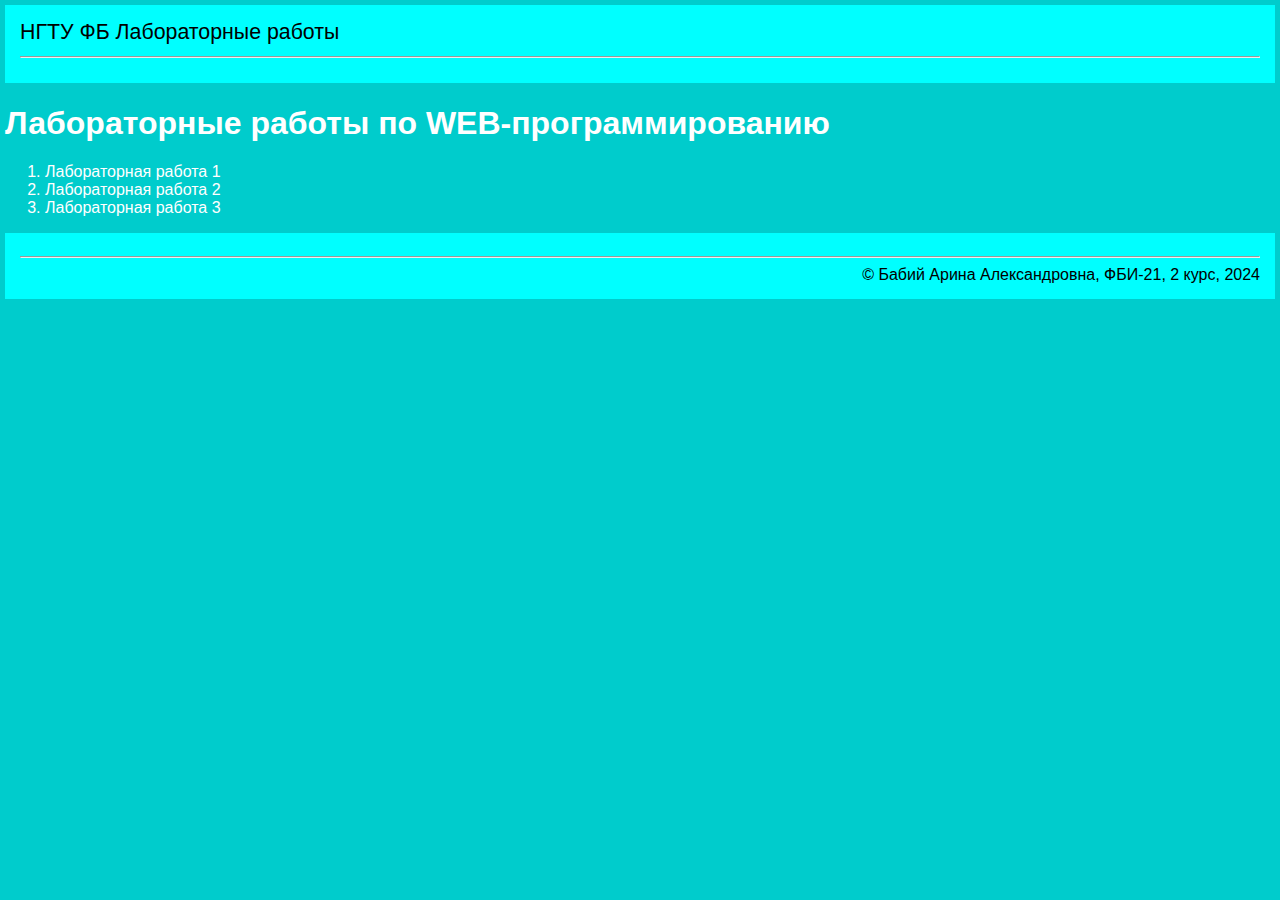
<file: index.html>
<!DOCTYPE html>
<html lang="ru">
<head>
    <meta charset="UTF-8">
    <meta name="viewport" content="width=device-width, initial-scale=1.0">
    <title> Бабий Арина Александровна. Лабораторные работы по WEB-программированию</title>
    <link rel="stylesheet" href="main.css">
</head>
<body>
    <header style="background-color: rgb(0, 255, 255); color: rgb(0, 0, 0); padding: 15px; font-size: 16pt;">
        НГТУ ФБ Лабораторные работы
        <hr>
    </header>

    <main>
        <h1>Лабораторные работы по WEB-программированию</h1>
        <ol type="1">
            <li>
                <a href="lab1/lab1.html" style="text-decoration: none; color: rgb(255, 255, 255);">Лабораторная работа 1</a>
            </li>
            <li>
                <a href="lab2/lab2.html" style="text-decoration: none; color: rgb(255, 255, 255);">Лабораторная работа 2</a>
            </li>
            <li>
                <a href="lab3/lab3.html" style="text-decoration: none; color: rgb(255, 255, 255);">Лабораторная работа 3</a>
            </li>
        </ol>
    </main>

    <footer style="background-color: rgb(0, 255, 255); color: rgb(0, 0, 0); padding: 15px; font-size: 12pt;text-align: right">
        <hr>
            &copy; Бабий Арина Александровна, ФБИ-21, 2 курс, 2024
    </footer>
</body>
</html>
</file>
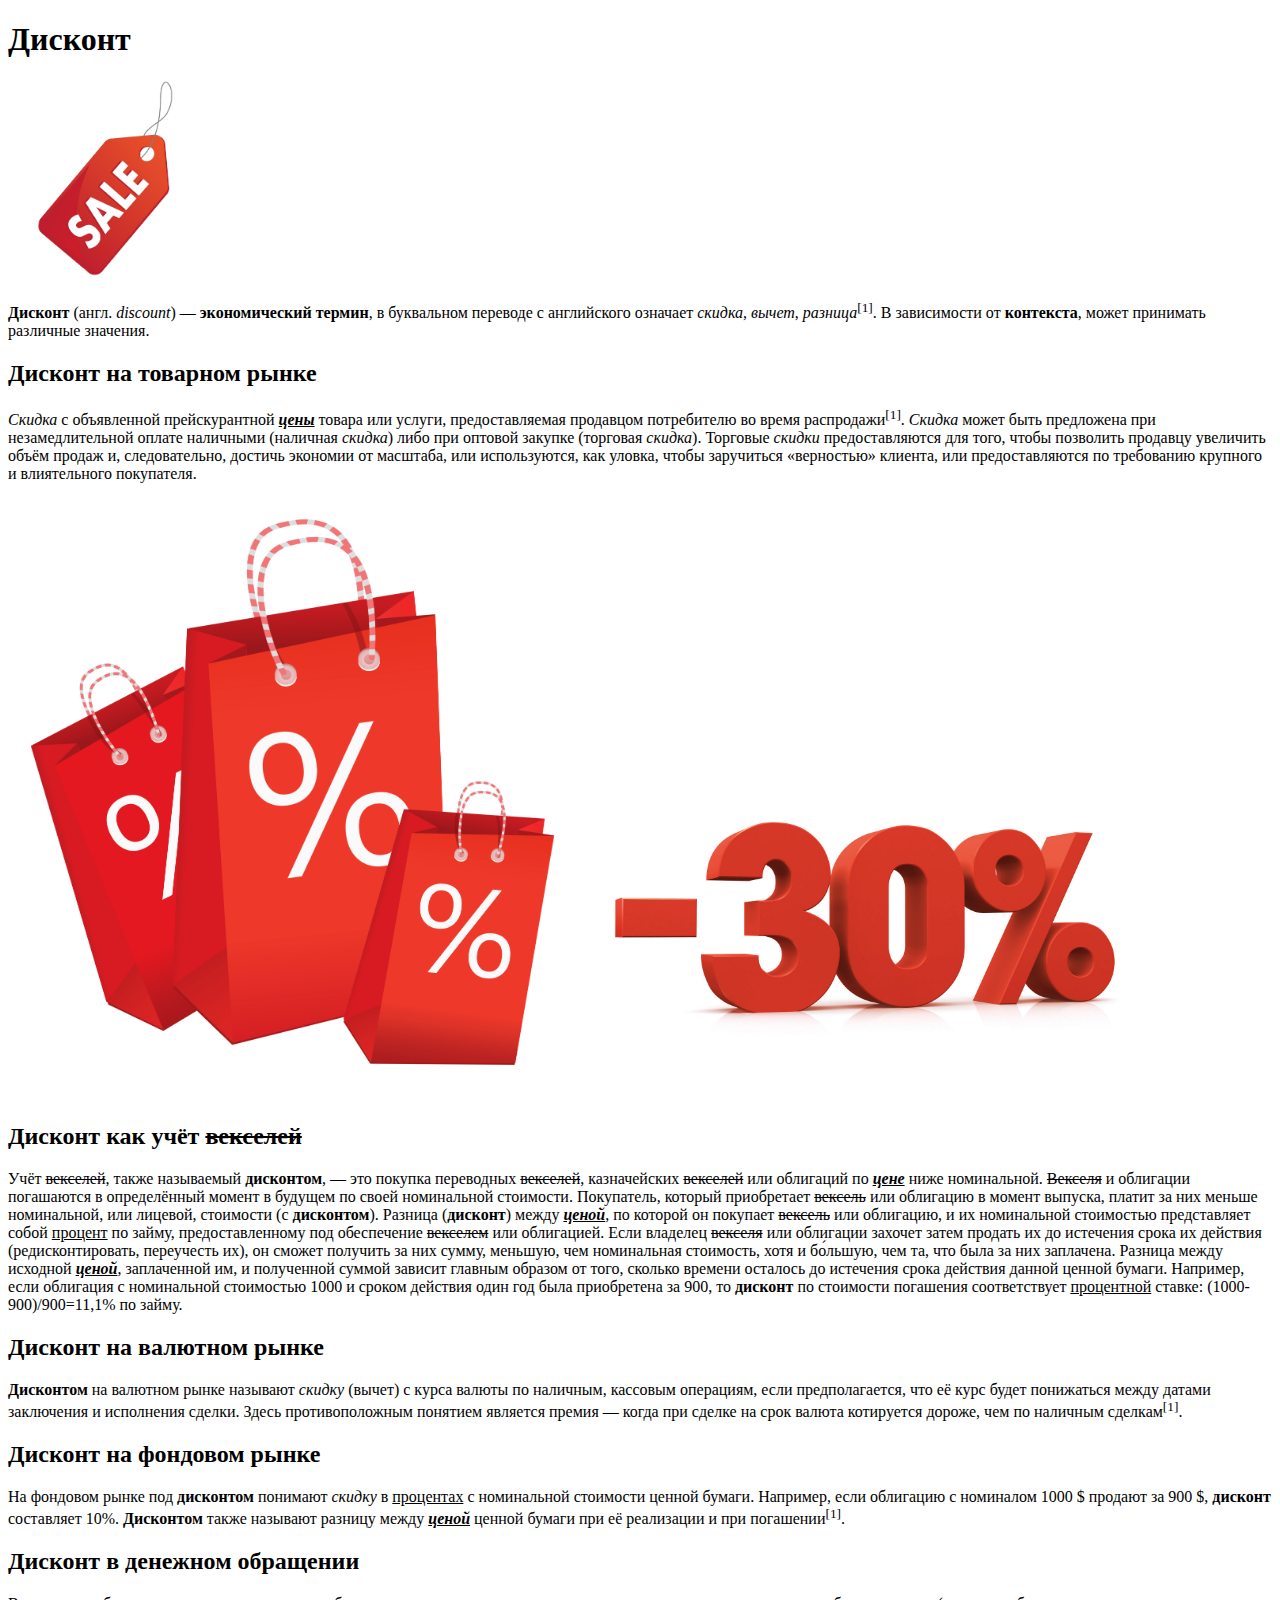
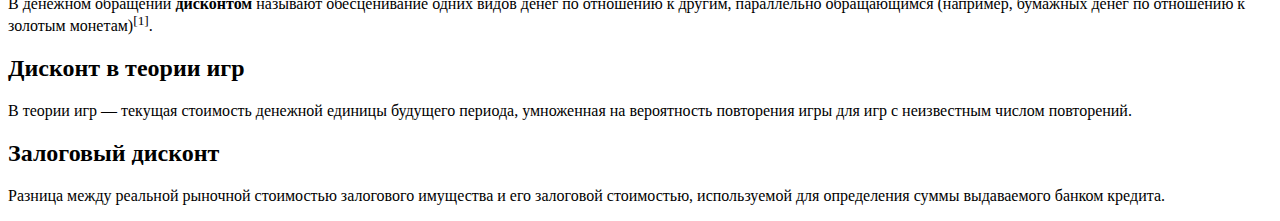
<file: discount.html>
<!DOCTYPE html>
<html>
    <head>
        <meta charset="UTF-8">
        <title>Бабий Арина Александровна. Дисконт</title>
    </head>
    <body>
        <h1>
            <b>Дисконт</b>
        </h1>
        <p>
            <img src="discount3.png" height="200">
        </p>
        <p>
            <b>Дисконт</b> (англ. <i>discount</i>) — <b>экономический термин</b>, в буквальном переводе
            с английского означает <i>скидка</i>,<i> вычет</i>, <i>разница</i><sup>[1]</sup>. В зависимости 
            от <b>контекста</b>, может принимать различные значения.
        </p>

        <h2>
            <b>Дисконт</b> на товарном рынке
        </h2>

        <p>
            <i>Скидка</i> с объявленной прейскурантной <i><b><u>цены</b></i></u> товара или услуги, предоставляемая 
            продавцом потребителю во время распродажи<sup>[1]</sup>. <i>Скидка</i> может быть предложена 
            при незамедлительной оплате наличными (наличная <i>скидка</i>) либо при оптовой 
            закупке (торговая <i>скидка</i>). Торговые <i>скидки</i> предоставляются для того, чтобы 
            позволить продавцу увеличить объём продаж и, следовательно, достичь экономии 
            от масштаба, или используются, как уловка, чтобы заручиться «верностью» клиента, 
            или предоставляются по требованию крупного и влиятельного покупателя.
        </p>
        <p>
            <img src="discount1.png"  height="600" width="45%">
            <img src="discount2.jpeg" width="45%">
        </p>

        <h2><b>Дисконт</b> как учёт <s>векселей</s></h2>

        <p>
            Учёт <s>векселей</s>, также называемый <b>дисконтом</b>, — это покупка переводных <s>векселей</s>,
            казначейских <s>векселей</s> или облигаций по <i><b><u>цене</b></i></u> ниже номинальной. <s>Векселя</s> и облигации
            погашаются в определённый момент в будущем по своей номинальной стоимости.
            Покупатель, который приобретает <s>вексель</s> или облигацию в момент выпуска, платит за 
            них меньше номинальной, или лицевой, стоимости (с <b>дисконтом</b>). Разница (<b>дисконт</b>) между 
            <i><b><u>ценой</b></i></u>, по которой он покупает <s>вексель</s> или облигацию, и их номинальной стоимостью 
            представляет собой <u>процент</u> по займу, предоставленному под обеспечение <s>векселем</s> 
            или облигацией. Если владелец <s>векселя</s> или облигации захочет затем продать их до 
            истечения срока их действия (редисконтировать, переучесть их), он сможет получить
            за них сумму, меньшую, чем номинальная стоимость, хотя и бо́льшую, чем та, что была 
            за них заплачена. Разница между исходной <i><b><u>ценой</b></i></u>, заплаченной им, и полученной 
            суммой зависит главным образом от того, сколько времени осталось до истечения срока
            действия данной ценной бумаги. Например, если облигация с номинальной стоимостью 1000
            и сроком действия один год была приобретена за 900, то <b>дисконт</b> по стоимости погашения 
            соответствует <u>процентной</u> ставке: (1000-900)/900=11,1% по займу.
        </p>

        <h2><b>Дисконт</b> на валютном рынке</h2>

        <p>
            <b>Дисконтом</b> на валютном рынке называют <i>скидку</i> (вычет) с курса валюты по наличным, 
            кассовым операциям, если предполагается, что её курс будет понижаться между датами 
            заключения и исполнения сделки. Здесь противоположным понятием является премия — когда 
            при сделке на срок валюта котируется дороже, чем по наличным сделкам<sup>[1]</sup>.
        </p>

        <h2><b>Дисконт</b> на фондовом рынке</h2>
        
        <p>
            На фондовом рынке под <b>дисконтом</b> понимают <i>скидку</i> в <u>процентах</u> с номинальной стоимости 
            ценной бумаги. Например, если облигацию с номиналом 1000 $ продают за 900 $, <b>дисконт</b> 
            составляет 10%. <b>Дисконтом</b> также называют разницу между <i><b><u>ценой</b></i></u> ценной бумаги при её реализации 
            и при погашении<sup>[1]</sup>.
        </p>

        <h2>
            <b>Дисконт</b> в денежном обращении
        </h2>

        <p>
            В денежном обращении <b>дисконтом</b> называют обесценивание одних видов денег по отношению к другим, 
            параллельно обращающимся (например, бумажных денег по отношению к золотым монетам)<sup>[1]</sup>.
        </p>
        
        <h2>
            <b>Дисконт</b> в теории игр
        </h2>

        <p>
            В теории игр — текущая стоимость денежной единицы будущего периода, умноженная на вероятность 
            повторения игры для игр с неизвестным числом повторений.
        </p>

        <h2>
            Залоговый <b>дисконт</b>
        </h2>

        <p>
            Разница между реальной рыночной стоимостью залогового имущества и его залоговой стоимостью, 
            используемой для определения суммы выдаваемого банком кредита.
        </p>
    </body>
</html>
</file>
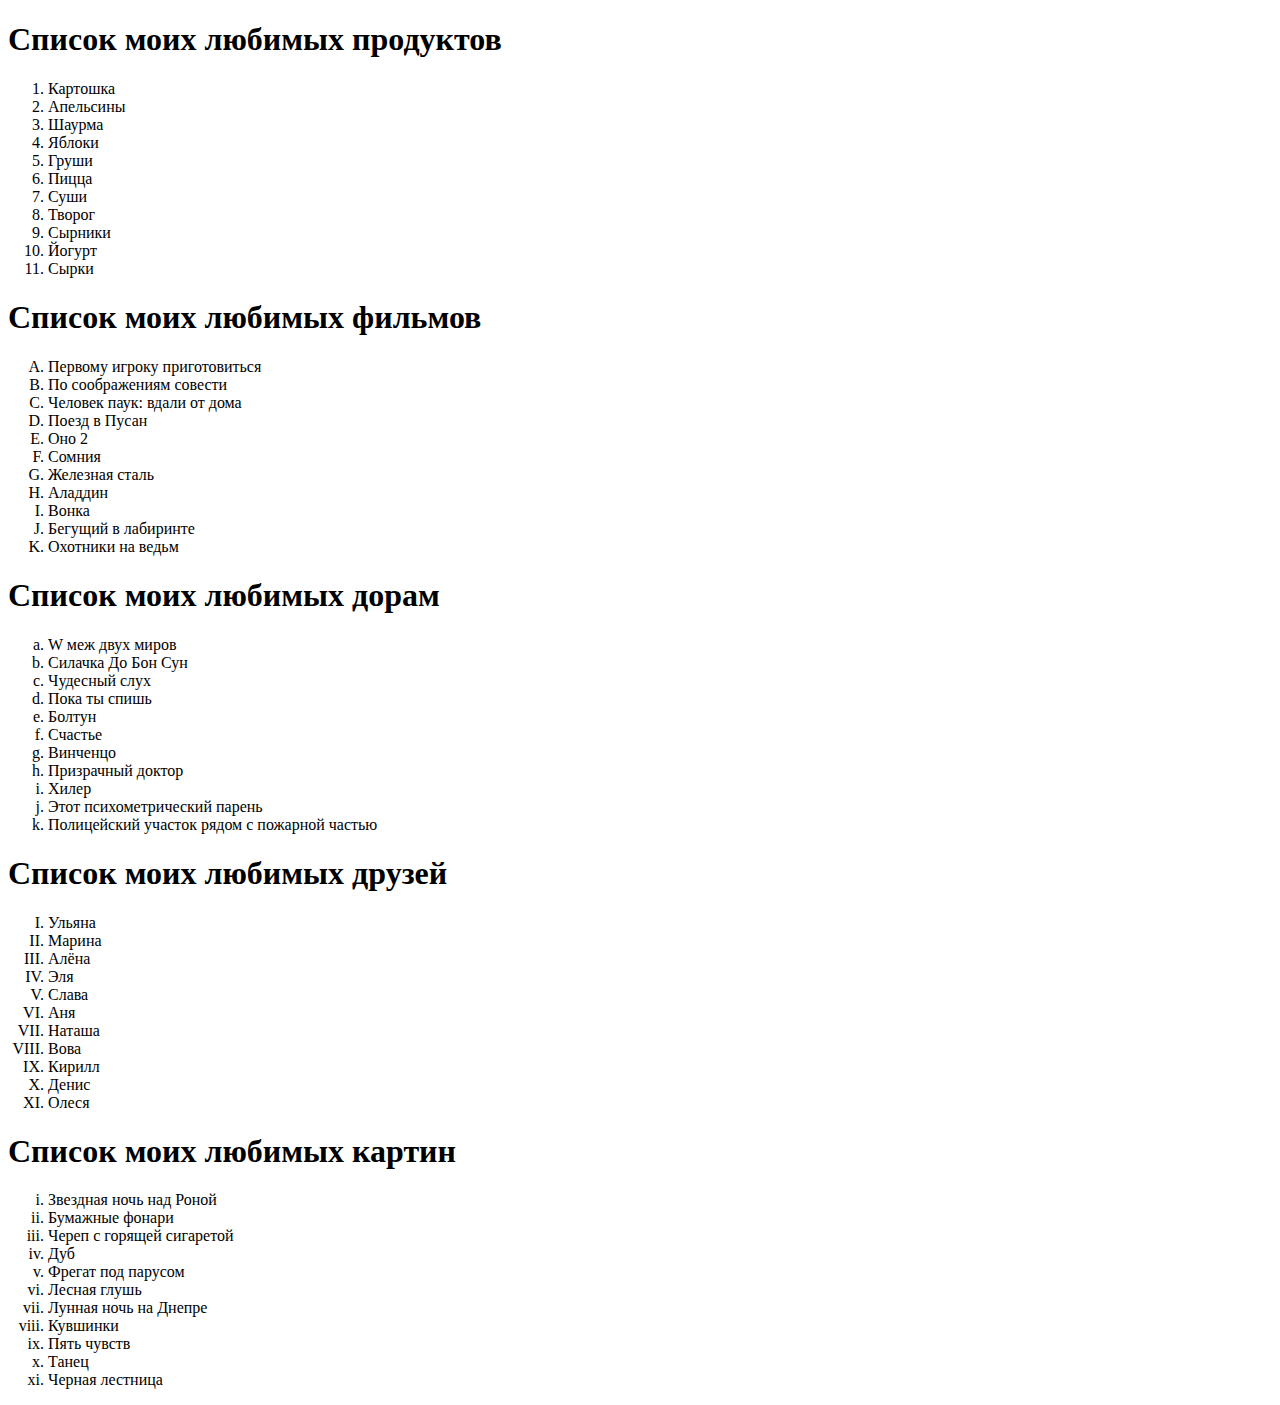
<file: favorites.html>
<!DOCTYPE html>
<html>
    <head>
        <meta charset="UTF-8">
        <title>Бабий Арина Александровна. Мои любимые продукты</title>
    </head>

    <body>

        <h1>Список моих любимых продуктов</h1>

        <ol type="1">
            <li>Картошка</li>
            <li>Апельсины</li>
            <li>Шаурма</li>
            <li>Яблоки</li>
            <li>Груши</li>
            <li>Пицца</li>
            <li>Суши</li>
            <li>Творог</li>
            <li>Сырники</li>
            <li>Йогурт</li>
            <li>Сырки</li>
        </ol>

        <h1>Список моих любимых фильмов</h1>

        <ol type="A">
            <li>Первому игроку приготовиться</li>
            <li>По соображениям совести</li>
            <li>Человек паук: вдали от дома</li>
            <li>Поезд в Пусан</li>
            <li>Оно 2</li>
            <li>Сомния</li>
            <li>Железная сталь</li>
            <li>Аладдин</li>
            <li>Вонка</li>
            <li>Бегущий в лабиринте</li>
            <li>Охотники на ведьм</li>
        </ol>

        <h1>Список моих любимых дорам</h1>

        <ol type="a">
            <li>W меж двух миров</li>
            <li>Силачка До Бон Сун</li>
            <li>Чудесный слух</li>
            <li>Пока ты спишь</li>
            <li>Болтун</li>
            <li>Счастье</li>
            <li>Винченцо</li>
            <li>Призрачный доктор</li>
            <li>Хилер</li>
            <li>Этот психометрический парень</li>
            <li>Полицейский участок рядом с пожарной частью</li>
        </ol>

        <h1>Список моих любимых друзей</h1>

        <ol type="I">
            <li>Ульяна</li>
            <li>Марина</li>
            <li>Алёна</li>
            <li>Эля</li>
            <li>Слава</li>
            <li>Аня</li>
            <li>Наташа</li>
            <li>Вова</li>
            <li>Кирилл</li>
            <li>Денис</li>
            <li>Олеся</li>
        </ol>

        <h1>Список моих любимых картин</h1>

        <ol type="i">
            <li>Звездная ночь над Роной</li>
            <li>Бумажные фонари</li>
            <li>Череп с горящей сигаретой</li>
            <li>Дуб</li>
            <li>Фрегат под парусом</li>
            <li>Лесная глушь</li>
            <li>Лунная ночь на Днепре</li>
            <li>Кувшинки</li>
            <li>Пять чувств</li>
            <li>Танец</li>
            <li>Черная лестница</li>
        </ol>
    </body>

</html>
</file>
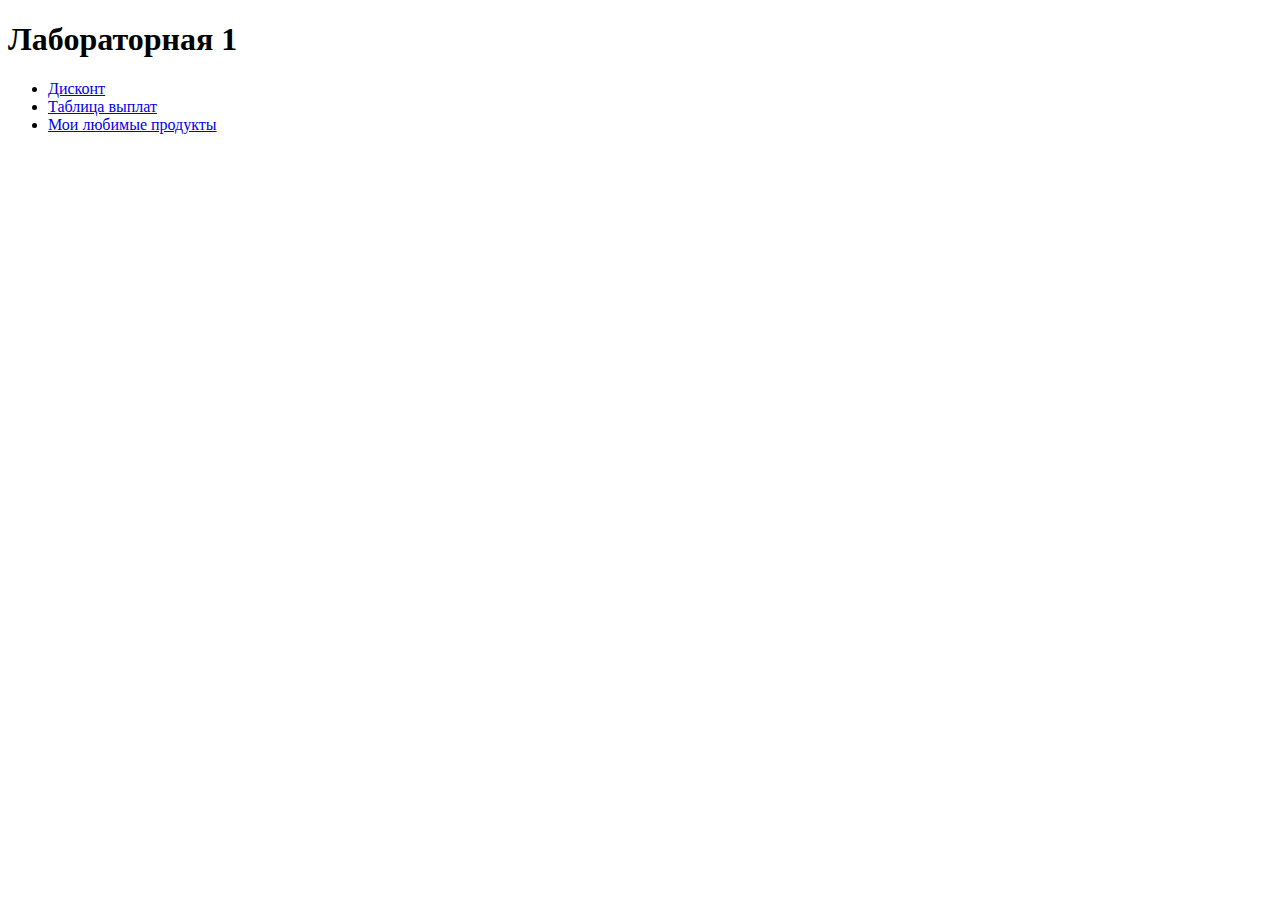
<file: lab1.html>
<!DOCTYPE html>
<html>
    <head>
        <meta charset="UTF-8">
        <title>Бабий Арина Александровна. Лабораторная 1</title>
    </head>

    <body>
        
        <h1>Лабораторная 1</h1>

        <ul>
            <li><a href="discount.html">Дисконт</a></li>
            <li><a href="table.html">Таблица выплат</a></li>
            <li><a href="favorites.html">Мои любимые продукты</a></li>
        </ul>
    </body>
</html>
</file>
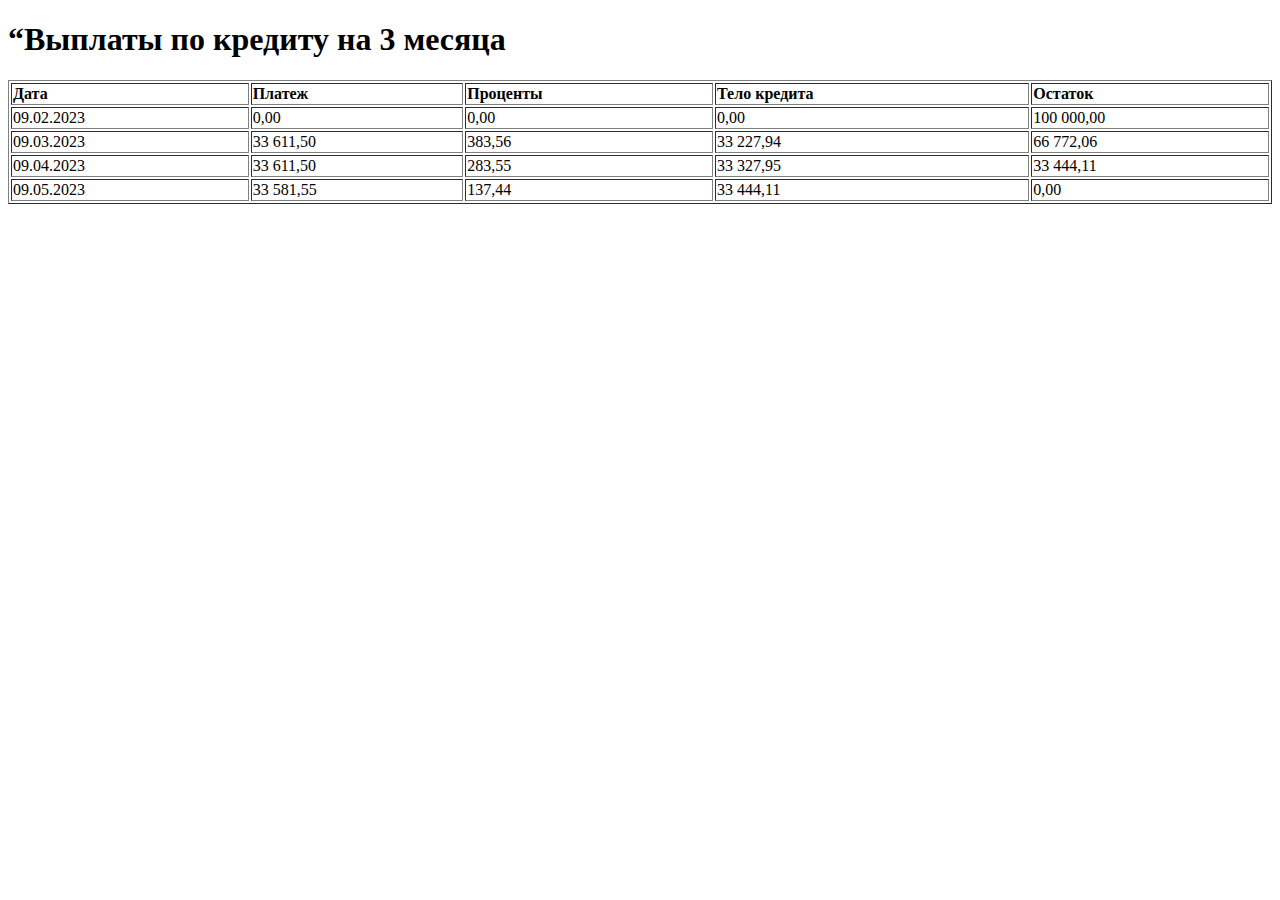
<file: table.html>
<!DOCTYPE html>
<html>
    <head>
        <meta charset="UTF-8">
        <title>Бабий Арина Александровна. Таблица выплат</title>
    </head>
    <body>
        <h1>“Выплаты по кредиту на 3 месяца</h1>

        <table border="1" width="100%">
            <tr>
                <td><b>Дата</b></td>
                <td><b>Платеж</b></td>
                <td><b>Проценты</b></td>
                <td><b>Тело кредита</b></td>
                <td><b>Остаток</b></td>
            </tr>
            <tr>
                <td>09.02.2023</td>
                <td>0,00</td>
                <td>0,00</td>
                <td>0,00</td>
                <td>100 000,00</td>
            </tr>
            <tr>
                <td>09.03.2023</td>
                <td>33 611,50</td>
                <td>383,56</td>
                <td>33 227,94</td>
                <td>66 772,06</td>
            </tr>
            <tr>
                <td>09.04.2023</td>
                <td>33 611,50</td>
                <td>283,55</td>
                <td>33 327,95</td>
                <td>33 444,11</td>
            </tr>
            <tr>
                <td>09.05.2023</td>
                <td>33 581,55</td>
                <td>137,44</td>
                <td>33 444,11</td>
                <td>0,00</td>
            </tr>

        </table>
    </body>
</html>
</file>
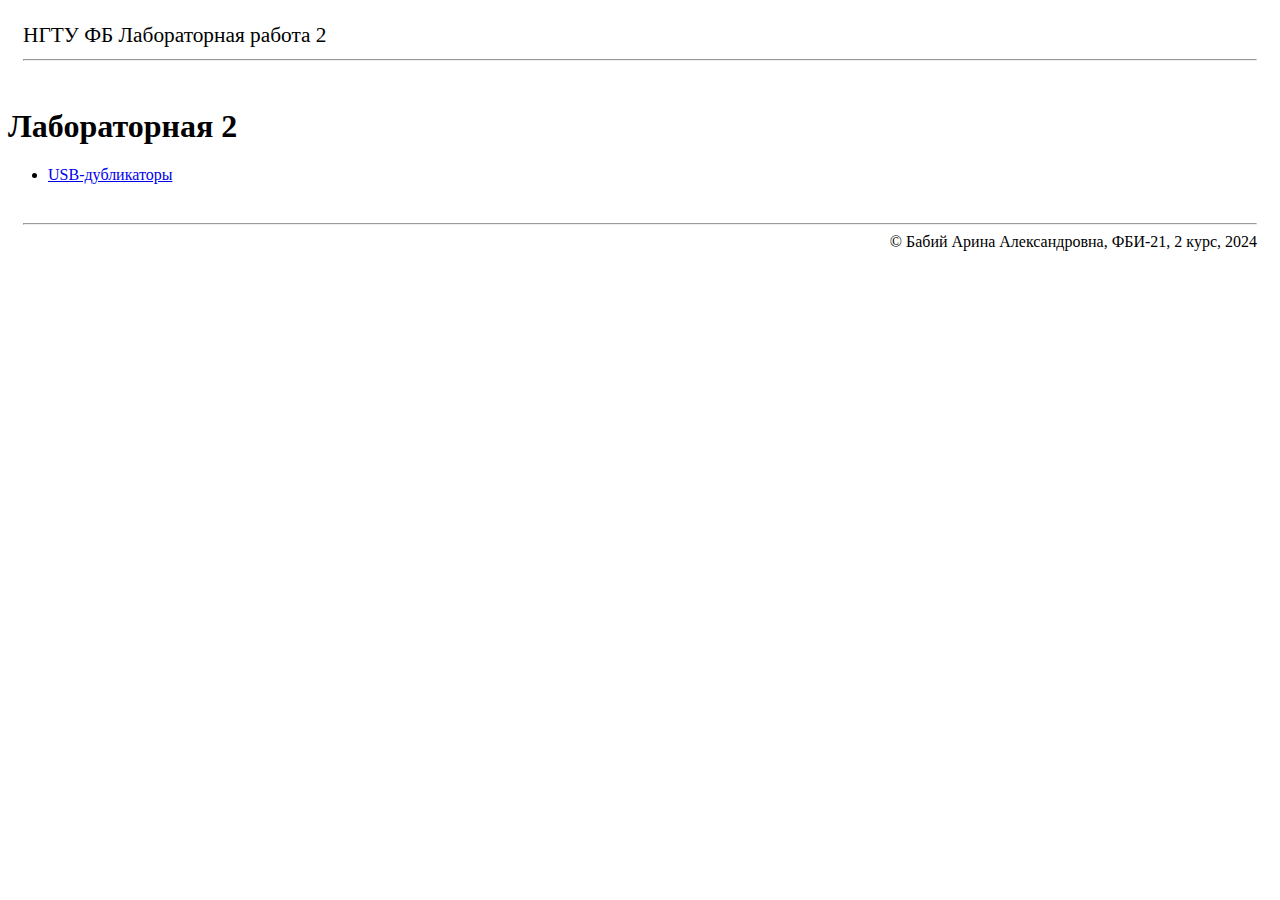
<file: lab2/lab2.html>
<!DOCTYPE html>
<html>
    <head>
        <meta charset="UTF-8">
        <title>Бабий Арина Александровна. Лабораторная 2</title>
    </head>

    <body>
        <header style= padding:15px;font-size:16pt;>
            НГТУ ФБ Лабораторная работа 2
            <hr>
        </header>
        <h1>Лабораторная 2</h1>

        <ul>
            <li><a href="usb.html">USB-дубликаторы</a></li>
        </ul>
        <footer style= padding:15px;font-size:12pt;text-align:right>
            <hr>
                &copy; Бабий Арина Александровна, ФБИ-21, 2 курс, 2024
        </footer>
    </body>
</html>
</file>
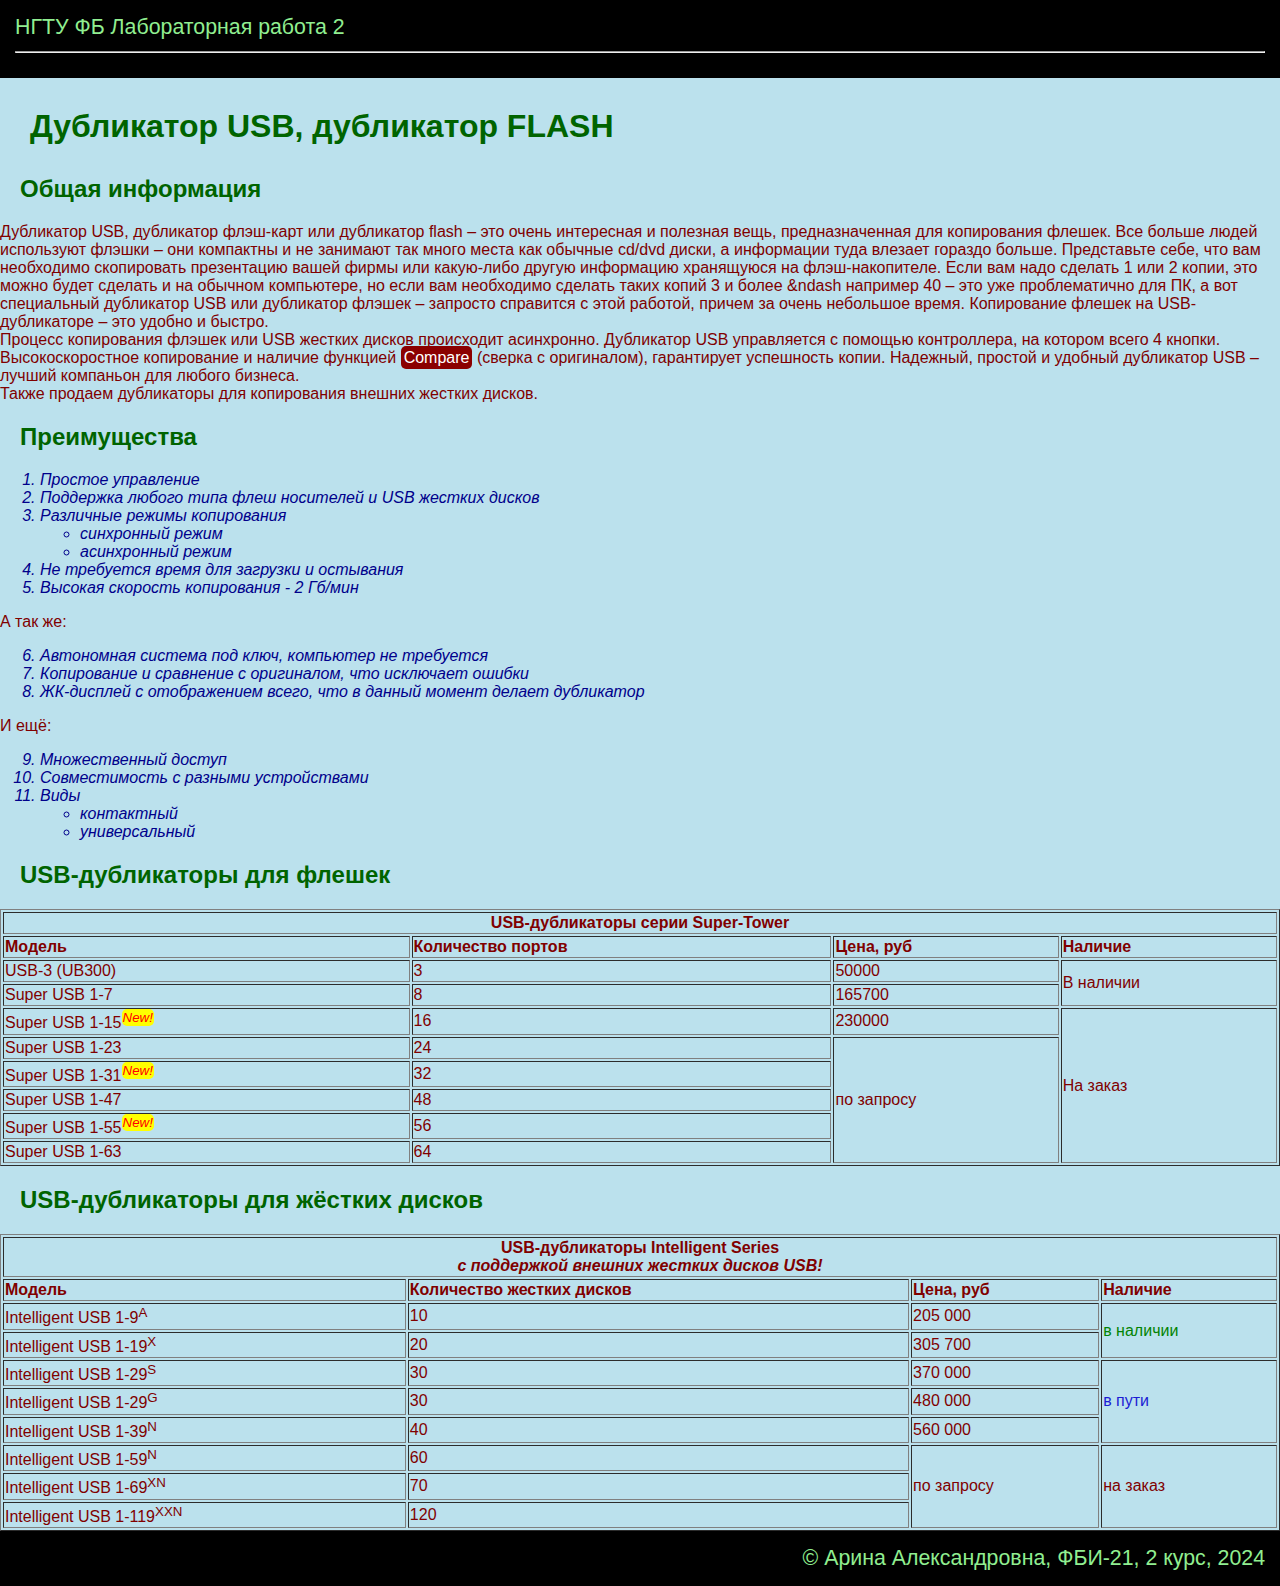
<file: lab2/usb.html>
<!DOCTYPE html>
<html>
    <head>
        <meta charset="UTF-8">
        <title>Бабий Арина Александровна. Текст о дубликаторах USB</title>
        <style>
            li {
                color: darkblue;
                font-style: italic;
            }

            h2{
                color: darkgreen;
                margin: 20px;
                size: 20px;
            }

            h1{
                color: darkgreen;
                margin: 30px;
                size: 35px;
            }
        </style>
    </head>
    <body style="background-color: rgb(187, 225, 237); color:maroon; font-family: Arial;margin: 0px;">
        <header style="background-color: black; color: lightgreen; padding: 15px; font-size: 16pt;">
            НГТУ ФБ Лабораторная работа 2
            <hr>
        </header>

        <main>

            <h1>Дубликатор USB, дубликатор FLASH</h1>

            <h2>Общая информация</h2>

            <div>
                Дубликатор USB, дубликатор флэш-карт или дубликатор flash &ndash;
                это очень интересная и полезная вещь, предназначенная для
                копирования флешек. Все больше людей используют флэшки &ndash;
                они компактны и не занимают так много места как обычные cd/dvd
                диски, а информации туда влезает гораздо больше. Представьте
                себе, что вам необходимо скопировать презентацию вашей
                фирмы или какую-либо другую информацию хранящуюся на флэш-накопителе. 
                Если вам надо сделать 1 или 2 копии, это можно будет сделать и на обычном компьютере, 
                но если вам необходимо сделать таких копий 3 и более &ndash например 40 &ndash; это уже 
                проблематично для ПК, а вот специальный дубликатор USB или дубликатор флэшек &ndash; запросто справится
                с этой работой, причем за
                очень небольшое время. Копирование флешек на USB-дубликаторе &ndash; это удобно и быстро.
            </div>
            <div>
                Процесс копирования флэшек или USB жестких дисков происходит асинхронно. 
                Дубликатор USB управляется с помощью
                контроллера, на котором всего 4 кнопки. Высокоскоростное копирование и наличие функцией
                <span title="патентованная технология" style="background-color:darkred; color: white;padding: 3px; border-radius: 5px;">Compare</span> (сверка с оригиналом), гарантирует успешность копии. Надежный, простой и 
                удобный дубликатор USB &ndash; лучший компаньон для любого бизнеса.
            </div>
            <div>
                Также продаем дубликаторы для копирования внешних жестких
                дисков.
            </div>

            <h2>Преимущества</h2>
            <ol>
                <li>Простое управление</li>
                <li>Поддержка любого типа флеш носителей и USB жестких дисков</li>
                <li>Различные режимы копирования</li>
                    <ul>
                        <li>синхронный режим</li>
                        <li>асинхронный режим</li>

                    </ul>
                <li>Не требуется время для загрузки и остывания</li>
                <li>Высокая скорость копирования - 2 Гб/мин</li>
            </ol>
            <div>А так же:</div>
            <ol start="6">
                <li>Автономная система под ключ, компьютер не требуется</li>
                <li>Копирование и сравнение с оригиналом, что исключает ошибки</li>
                <li>ЖК-дисплей с отображением всего, что в данный момент делает дубликатор</li>
            </ol>
            <div>И ещё:</div>
            <ol start="9">
                <li>Множественный доступ</li>
                <li>Совместимость с разными устройствами</li>
                <li>Виды</li>
                    <ul>
                        <li>контактный</li>
                        <li>универсальный</li>
                    </ul>
            </ol>
            
            <h2>USB-дубликаторы для флешек</h2>

            <table border="1" width="100%">
                <tr style="font-weight:bold; text-align: center;">
                    <td colspan="4"> USB-дубликаторы серии Super-Tower</td>
                </tr>
                <tr style="font-weight:bold;">
                    <td>Модель</td>
                    <td>Количество портов</td>
                    <td>Цена, руб</td>
                    <td>Наличие</td>
                </tr>

                <tr>
                    <td>USB-3 (UB300) </td>
                    <td>3</td>
                    <td>50000</td>
                    <td rowspan="2">В наличии</td>
                </tr>

                <tr>
                    <td>Super USB 1-7</td>
                    <td>8</td>
                    <td>165700</td>
                    <!-- <td>В наличии</td> -->
                </tr>

                <tr>
                    <td>Super USB 1-15<sup title="Модель Super USB 1-15 появилась в продаже 28.01.2024"style="background-color:yellow; color: red;padding: 1px; border-radius: 5px;"><i>New!</i></sup></td>
                    <td>16</td>
                    <td>230000</td>
                    <td rowspan="6">На заказ</td>
                </tr>

                <tr>
                    <td>Super USB 1-23</td>
                    <td>24</td>
                    <td rowspan="5">по запросу</td>
                </tr>

                <tr>
                    <td>Super USB 1-31<sup title="Модель Super USB 1-31 появилась в продаже 15.02.2024"style="background-color:yellow; color: red;padding: 1px; border-radius: 5px;"><i>New!</i></sup></td>
                    <td>32</td>
                </tr>

                <tr>
                    <td>Super USB 1-47</td>
                    <td>48</td>
                </tr>

                <tr>
                    <td>Super USB 1-55<sup title="Модель Super USB 1-55 появилась в продаже 01.02.2024"style="background-color:yellow; color: red;padding: 1px; border-radius: 5px;"><i>New!</i></sup></td>
                    <td>56</td>
                </tr>

                <tr>
                    <td>Super USB 1-63</td>
                    <td>64</td>
                </tr>
            </table>

            <h2>USB-дубликаторы для жёстких дисков</h2>

            <table border="1" width="100%">
                <tr style="font-weight:bold; text-align: center">
                <td colspan="4">USB-дубликаторы Intelligent Series <br><i>с поддержкой внешних жестких дисков USB!</i></td>
                </tr>
                <tr style="font-weight:bold;">
                    <td>Модель</td>
                    <td>Количество жестких дисков</td>
                    <td>Цена, руб</td>
                    <td>Наличие</td>
                </tr>
                <tr>
                    <td>Intelligent USB 1-9<sup>A</sup></td>
                    <td>10</td>
                    <td>205&nbsp000</td>
                    <td rowspan="2" style="color: rgb(3, 132, 3);">в наличии</td>
                </tr>
                <tr>
                    <td>Intelligent USB 1-19<sup>Х</sup></td>
                    <td>20</td>
                    <td>305&nbsp700</td>
                </tr>

                <tr>
                    <td>Intelligent USB 1-29<sup>S</sup></td>
                    <td>30</td>
                    <td>370&nbsp000</td>
                    <td rowspan="3" style="color: rgb(28, 28, 212);">в пути</td>
                </tr>

                <tr>
                    <td>Intelligent USB 1-29<sup>G</sup></td>
                    <td>30</td>
                    <td>480&nbsp000</td>
                </tr>

                <tr>
                    <td>Intelligent USB 1-39<sup>N</sup></td>
                    <td>40</td>
                    <td>560&nbsp000</td>
                </tr>
                
                <tr>
                    <td>Intelligent USB 1-59<sup>N</sup></td>
                    <td>60</td>
                    <td rowspan=3>по запросу</td>
                    <td rowspan="3">на заказ</td>
                </tr>

                <tr>
                    <td>Intelligent USB 1-69<sup>XN</sup></td>
                    <td>70</td>
                </tr>

                <tr>
                    <td>Intelligent USB 1-119<sup>XXN</sup></td>
                    <td>120</td>
                </tr>
            </table>
        </main>

        <footer style="background-color: black; color: lightgreen; padding: 15px; font-size: 16pt; text-align: right">
    
            &copy; Арина Александровна, ФБИ-21, 2 курс, 2024
        </footer>
    </body>
</html>
</file>
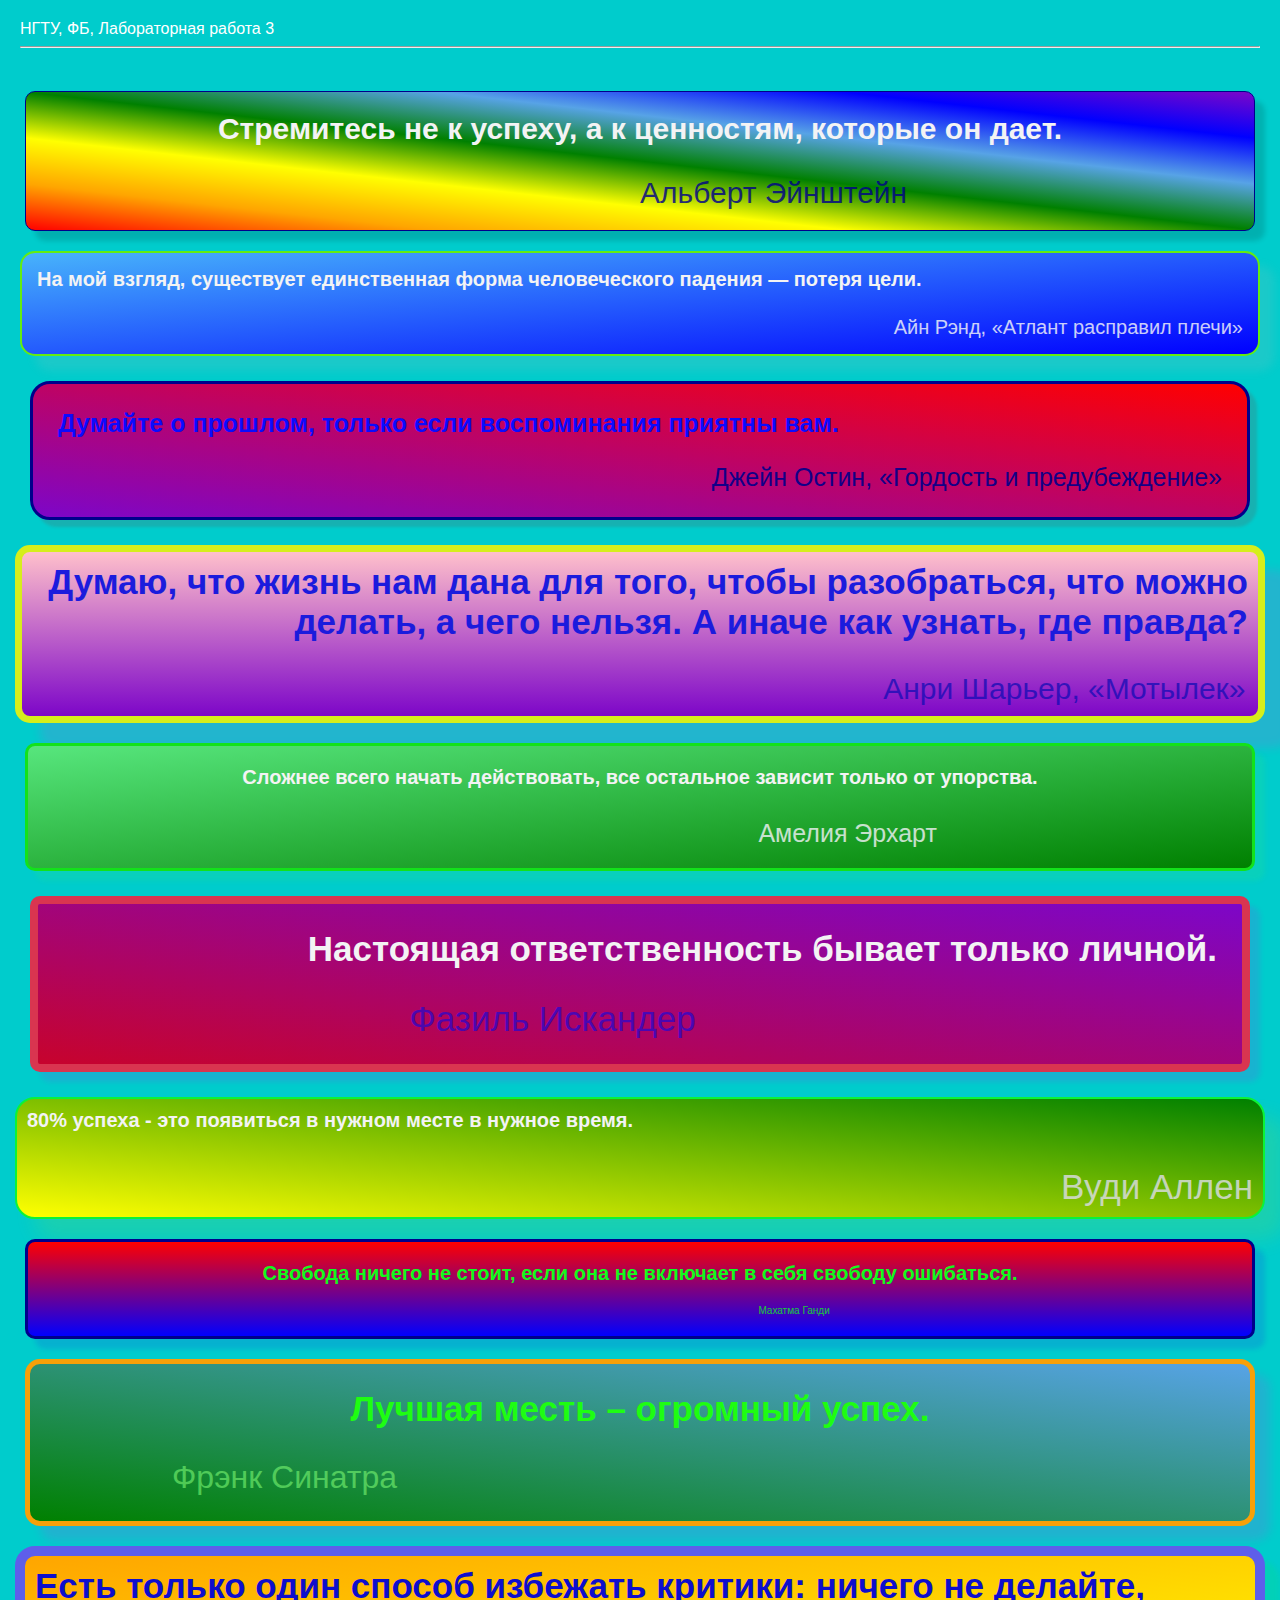
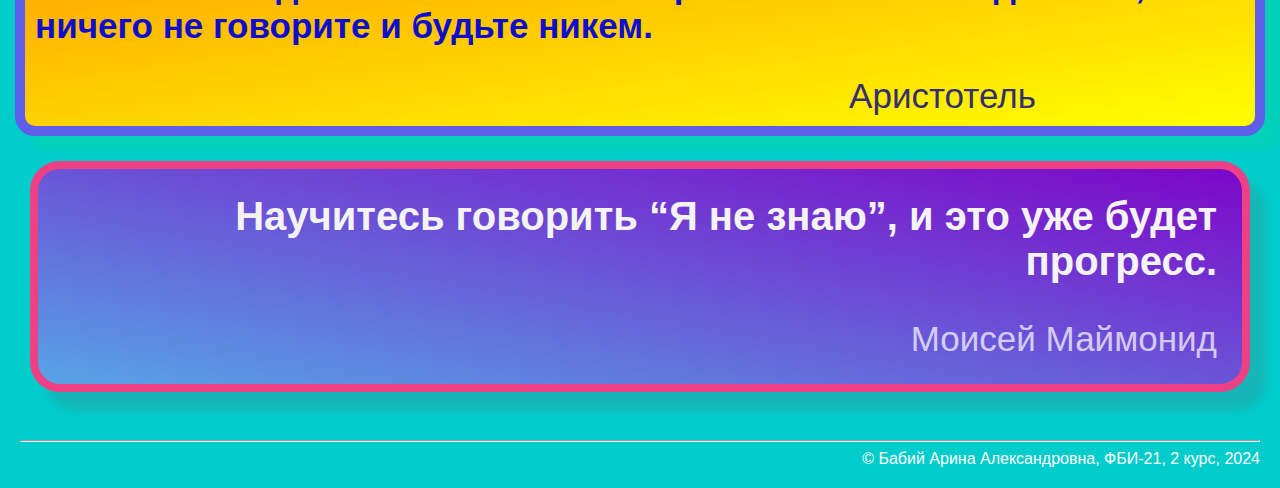
<file: lab3/citations.html>
<!DOCTYPE html>
<html>
    <head>
        <meta charset="UTF-8">
        <title>Бабий Арина Александровна. Оформление цитаты</title>
        <link rel="stylesheet" href="../main.css">
        <style>
            .citations{
                border: 1px solid darkblue;
                padding: 20px;
                border-radius: 10px;
                margin: 20px;
                box-shadow: 10px 10px 5px #0002;
                background: linear-gradient(to right top, red, orange, yellow, green, rgb(87, 163, 230), blue, rgb(125, 6, 200));
            }

            .text{
                font-size: 30px;
                font-weight: bold;
                text-align: center;
                color: rgb(243, 243, 244);
            }

            .author{
                text-align: left;
                font-size: 30px;
                opacity: 0.8;
                margin-top: 30px;
                margin-left: 50%;
                color:darkblue
            }
            .citations2{
                border: 2px solid rgb(100, 237, 15);
                padding: 15px;
                border-radius: 15px;
                margin: 15px;
                box-shadow: 15px 15px 10px rgba(199, 188, 188, 0.133);
                background: linear-gradient(to left top, blue, rgb(71, 179, 251) );
            }

            .text2{
                font-size: 20px;
                font-weight: bold;
                text-align: justify;
                color: rgb(243, 243, 244);
            }

            .author2{
                text-align: right;
                font-size: 20px;
                opacity: 0.8;
                margin-top: 25px;
                margin-left: 30%;
                color:rgb(249, 249, 249)
            }
            .citations3{
                border: 3px solid darkblue;
                padding: 25px;
                border-radius: 20px;
                margin: 25px;
                box-shadow: 7px 7px 3px rgba(174, 7, 7, 0.133);
                background: linear-gradient(to left bottom, red, rgb(125, 6, 200));
            }

            .text3{
                font-size: 25px;
                font-weight: bold;;
                text-align: left;
                color: rgb(11, 11, 254);
            }

            .author3{
                text-align: right;
                font-size: 25px;
                opacity: 0.9;
                margin-top: 25px;
                margin-left: 10%;
                color:darkblue
            }
            .citations4{
                border: 7px solid rgb(214, 238, 27);
                padding: 10px;
                border-radius: 15px;
                margin: 10px;
                box-shadow: 25px 25px 10px rgba(253, 39, 228, 0.133);
                background: linear-gradient(to top, rgb(125, 6, 200), pink);
            }

            .text4{
                font-size: 35px;
                font-weight: bold;
                text-align: right;
                color: rgb(27, 27, 221);
            }

            .author4{
                text-align: left;
                font-size: 30px;
                opacity: 0.7;
                margin-top: 30px;
                margin-left: 70%;
                color:rgb(11, 11, 181)
            }
            .citations5{
                border: 3px solid rgb(19, 226, 26);
                padding: 20px;
                border-radius: 10px;
                margin: 20px;
                box-shadow: 10px 10px 5px rgba(71, 240, 93, 0.133);
                background: linear-gradient(to right bottom, rgb(87, 230, 125), green);
            }

            .text5{
                font-size: 20px;
                font-weight: bold;
                text-align: center;
                color: rgb(243, 243, 244);
            }

            .author5{
                text-align: left;
                font-size: 25px;
                opacity: 0.8;
                margin-top: 30px;
                margin-left: 60%;
                color:rgb(242, 242, 247)
            }
            .citations6{
                border: 8px solid rgb(217, 53, 80);
                padding: 25px;
                border-radius: 10px;
                margin: 25px;
                box-shadow: 10px 10px 5px rgba(182, 23, 240, 0.133);
                background: linear-gradient(to right top, rgb(199, 3, 45), rgb(125, 6, 200));
            }

            .text6{
                font-size: 35px;
                font-weight: bold;
                text-align: right;
                color: rgb(243, 243, 244);
            }

            .author6{
                text-align: left;
                font-size: 35px;
                opacity: 0.6;
                margin-top: 30px;
                margin-left: 30%;
                color:rgb(10, 10, 229)
            }
            .citations7{
                border: 2px solid rgb(11, 243, 54);
                padding: 10px;
                border-radius: 20px;
                margin: 10px;
                box-shadow: 20px 20px 20px rgba(195, 233, 7, 0.133);
                background: linear-gradient(to right top, yellow, green);
            }

            .text7{
                font-size: 20px;
                font-weight: bold;
                text-align: left;
                color: rgb(243, 243, 244);
            }

            .author7{
                text-align: right;
                font-size: 35px;
                opacity: 0.8;
                margin-top: 35px;
                margin-left: 30%;
                color:rgb(221, 221, 230)
            }
            .citations8{
                border: 3px solid darkblue;
                padding: 20px;
                border-radius: 10px;
                margin: 20px;
                box-shadow: 10px 10px 5px rgba(45, 4, 229, 0.133);
                background: linear-gradient(to bottom, red, blue);
            }

            .text8{
                font-size: 20px;
                font-weight: bold;
                text-align: center;
                color: rgb(18, 250, 29);
            }

            .author8{
                text-align: left;
                font-size: 10px;
                opacity: 0.8;
                margin-top: 20px;
                margin-left: 60%;
                color:rgb(17, 247, 24)
            }
            .citations9{
                border: 5px solid rgb(247, 160, 9);
                padding: 25px;
                border-radius: 15px;
                margin: 20px;
                box-shadow: 15px 15px 10px rgba(237, 23, 230, 0.133);
                background: linear-gradient(to right top, green, rgb(87, 163, 230));
            }

            .text9{
                font-size: 35px;
                font-weight: bold;
                text-align: center;
                color: rgb(30, 253, 18);
            }

            .author9{
                text-align: left;
                font-size: 32px;
                opacity: 0.6;
                margin-top: 30px;
                margin-left: 10%;
                color:rgb(121, 248, 114)
            }
            .citations10{
                border: 10px solid rgb(94, 94, 234);
                padding: 10px;
                border-radius: 20px;
                margin: 10px;
                box-shadow: 15px 15px 5px rgba(15, 238, 63, 0.133);
                background: linear-gradient(to right bottom, orange, yellow);
            }

            .text10{
                font-size: 35px;
                font-weight: bold;
                text-align: left;
                color: rgb(14, 14, 204);
            }

            .author10{
                text-align: center;
                font-size: 35px;
                opacity: 0.8;
                margin-top: 30px;
                margin-left: 50%;
                color:darkblue
            }
            .citations11{
                border: 8px solid rgb(237, 64, 133);
                padding: 25px;
                border-radius: 30px;
                margin: 25px;
                box-shadow: 16px 19px 10px rgba(165, 44, 44, 0.133);
                background: linear-gradient(to right top, rgb(87, 163, 230), rgb(125, 6, 200));
            }

            .text11{
                font-size: 40px;
                font-weight: bold;
                text-align: right;
                color: rgb(243, 243, 244);
            }

            .author11{
                text-align: right;
                font-size: 35px;
                opacity: 0.7;
                margin-top: 35px;
                margin-left: 70%;
                color:rgb(255, 255, 255)
            }
        </style>
    </head>
    
    
    <body>
        <header style= "padding:15px;">
            НГТУ, ФБ, Лабораторная работа 3
            <hr>
        </header>

        <main>
            <div class="citations">
                <div class="text">
                    Стремитесь не к успеху, а к ценностям, которые он дает.
                </div>
                <div class="author">
                    Альберт Эйнштейн
                </div>
            </div>
            <div class="citations2">
                <div class="text2">
                    На мой взгляд, существует единственная форма человеческого падения — потеря цели.
                </div>
                <div class="author2">
                    Айн Рэнд, «Атлант расправил плечи»
                </div>
            </div>
            <div class="citations3">
                <div class="text3">
                    Думайте о прошлом, только если воспоминания приятны вам.
                </div>
                <div class="author3">
                    Джейн Остин, «Гордость и предубеждение»
                </div>
            </div>
            <div class="citations4">
                <div class="text4">
                    Думаю, что жизнь нам дана для того, чтобы разобраться, что можно делать, а чего нельзя. 
                    А иначе как узнать, где правда?
                </div>
                <div class="author4">
                    Анри Шарьер, «Мотылек»
                </div>
            </div>
            <div class="citations5">
                <div class="text5">
                    Сложнее всего начать действовать, все остальное зависит только от упорства.
                </div>
                <div class="author5">
                    Амелия Эрхарт
                </div>
            </div>
            <div class="citations6">
                <div class="text6">
                    Настоящая ответственность бывает только личной.
                </div>
                <div class="author6">
                    Фазиль Искандер
                </div>
            </div>
            <div class="citations7">
                <div class="text7">
                    80% успеха - это появиться в нужном месте в нужное время.
                </div>
                <div class="author7">
                    Вуди Аллен
                </div>
            </div>
            <div class="citations8">
                <div class="text8">
                    Свобода ничего не стоит, если она не включает в себя свободу ошибаться.
                </div>
                <div class="author8">
                    Махатма Ганди
                </div>
            </div>
            <div class="citations9">
                <div class="text9">
                    Лучшая месть – огромный успех.
                </div>
                <div class="author9">
                    Фрэнк Синатра
                </div>
            </div>
            <div class="citations10">
                <div class="text10">
                    Есть только один способ избежать критики: ничего не делайте, ничего не говорите и будьте никем.
                </div>
                <div class="author10">
                    Аристотель
                </div>
            </div>
            <div class="citations11">
                <div class="text11">
                    Научитесь говорить “Я не знаю”, и это уже будет прогресс.
                </div>
                <div class="author11">
                    Моисей Маймонид
                </div>
            </div>
        </main>

        <footer style="text-align: right; padding:15px;">
            <hr>
                &copy; Бабий Арина Александровна, ФБИ-21, 2 курс, 2024
        </footer>
    </body>
</file>
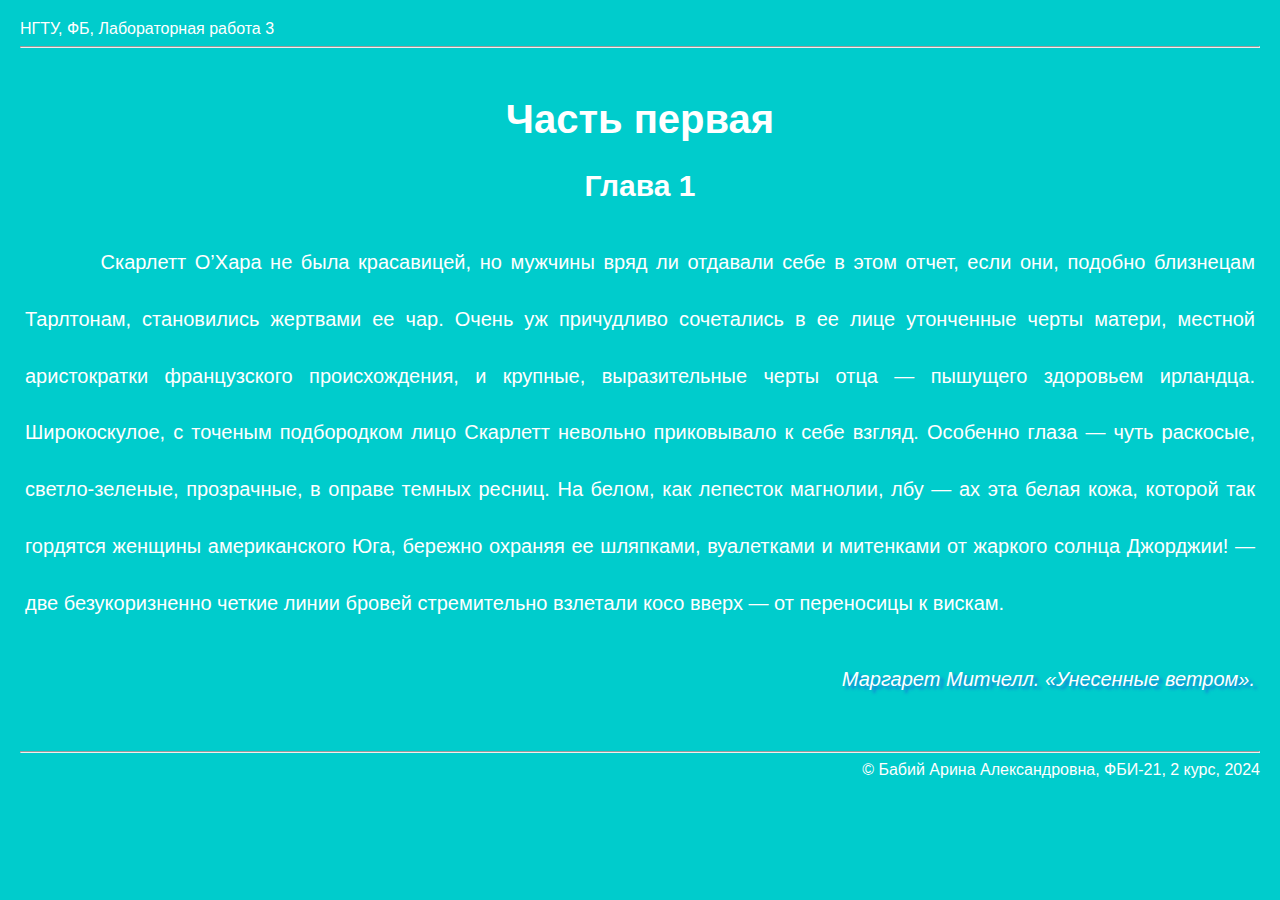
<file: lab3/gone.html>
<!DOCTYPE html>
<html>
    <head>
        <meta charset="UTF-8">
        <title>Бабий Арина Александровна. Унесённые ветром</title>
        <link rel="stylesheet" href="../main.css">
        <style>
            p {
                text-align: justify;
                line-height: 1.5cm;
                text-indent: 2cm;
                font-size: 20px;
                margin: 20px;

            }

            h1{
                text-align: center;
                line-height: 1.5cm;
                margin: 20px 30px 10px 30px;
                font-size: 40px;
            }

            h2{
                text-align: center;
                line-height: 1.5cm;
                margin: 10px 20px 5px 20px;
                font-size: 30px;
            }

            .source{
                     text-align: right; 
                     text-shadow: 4px 3px 3px rgba(43, 43, 234, 0.5);
            }

        </style>
    </head>

    <body>
        <header style= "padding:15px;">
            НГТУ, ФБ, Лабораторная работа 3
            <hr>
        </header>
        <main>
            <h1>Часть первая</h1>

            <h2>Глава 1</h2>

            <p>Скарлетт О’Хара не была красавицей, но мужчины вряд ли отдавали себе в этом отчет, если они, подобно близнецам Тарлтонам,
            становились жертвами ее чар. Очень уж причудливо сочетались в ее лице утонченные черты матери, местной аристократки
            французского происхождения, и крупные, выразительные черты отца &mdash; пышущего здоровьем ирландца. Широкоскулое, с точеным 
            подбородком лицо Скарлетт невольно приковывало к себе взгляд. Особенно глаза &mdash; чуть раскосые, светло-зеленые, прозрачные, в
            оправе темных ресниц. На белом, как лепесток магнолии, лбу &mdash; ах эта белая кожа, которой так гордятся женщины американского
            Юга, бережно охраняя ее шляпками, вуалетками и митенками от жаркого солнца Джорджии! &mdash; две безукоризненно четкие линии
            бровей стремительно взлетали косо вверх &mdash; от переносицы к вискам.
            </p>

            <p class="source">
            <cite>Маргарет Митчелл. «Унесенные ветром».</cite>
            </p>

        </main>
        <footer style="text-align: right; padding:15px;">
            <hr>
                &copy; Бабий Арина Александровна, ФБИ-21, 2 курс, 2024
        </footer>
    </body>
</file>
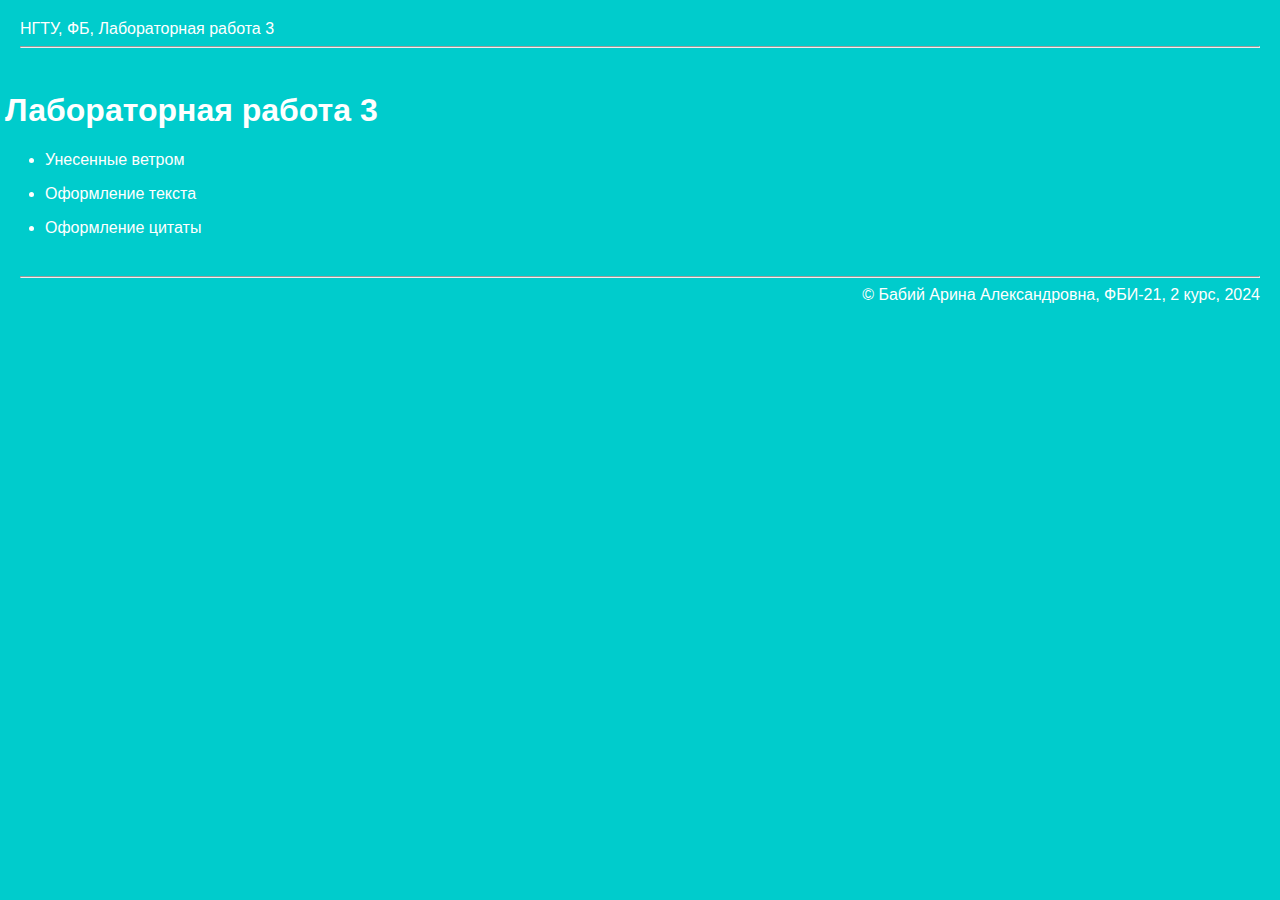
<file: lab3/lab3.html>
<!DOCTYPE html>
<html lang="ru">
    <head>
        <meta charset="UTF-8">
        <meta name="viewport" content="width=device-width, initial-scale=1.0">
        <title>Бабий Арина Александровна. Лабораторная 3</title>
        <link rel="stylesheet" href="../main.css">
    </head>

    <body>
        <header style= "padding:15px;">
            НГТУ, ФБ, Лабораторная работа 3
            <hr>
        </header>
        <h1>Лабораторная работа 3</h1>

        <ul>
            <li><a href="gone.html" style="text-decoration: none; color: rgb(255, 255, 255);">Унесенные ветром</a></li>
        </ul>

        <ul>
            <li><a href="text.html" style="text-decoration: none; color: rgb(255, 255, 255);">Оформление текста</a></li>
        </ul>

        <ul>
            <li><a href="citations.html" style="text-decoration: none; color: rgb(255, 255, 255);">Оформление цитаты</a></li>
        </ul>

        <footer style="text-align: right; padding:15px;">
            <hr>
                &copy; Бабий Арина Александровна, ФБИ-21, 2 курс, 2024
        </footer>
    </body>
</html>
</file>
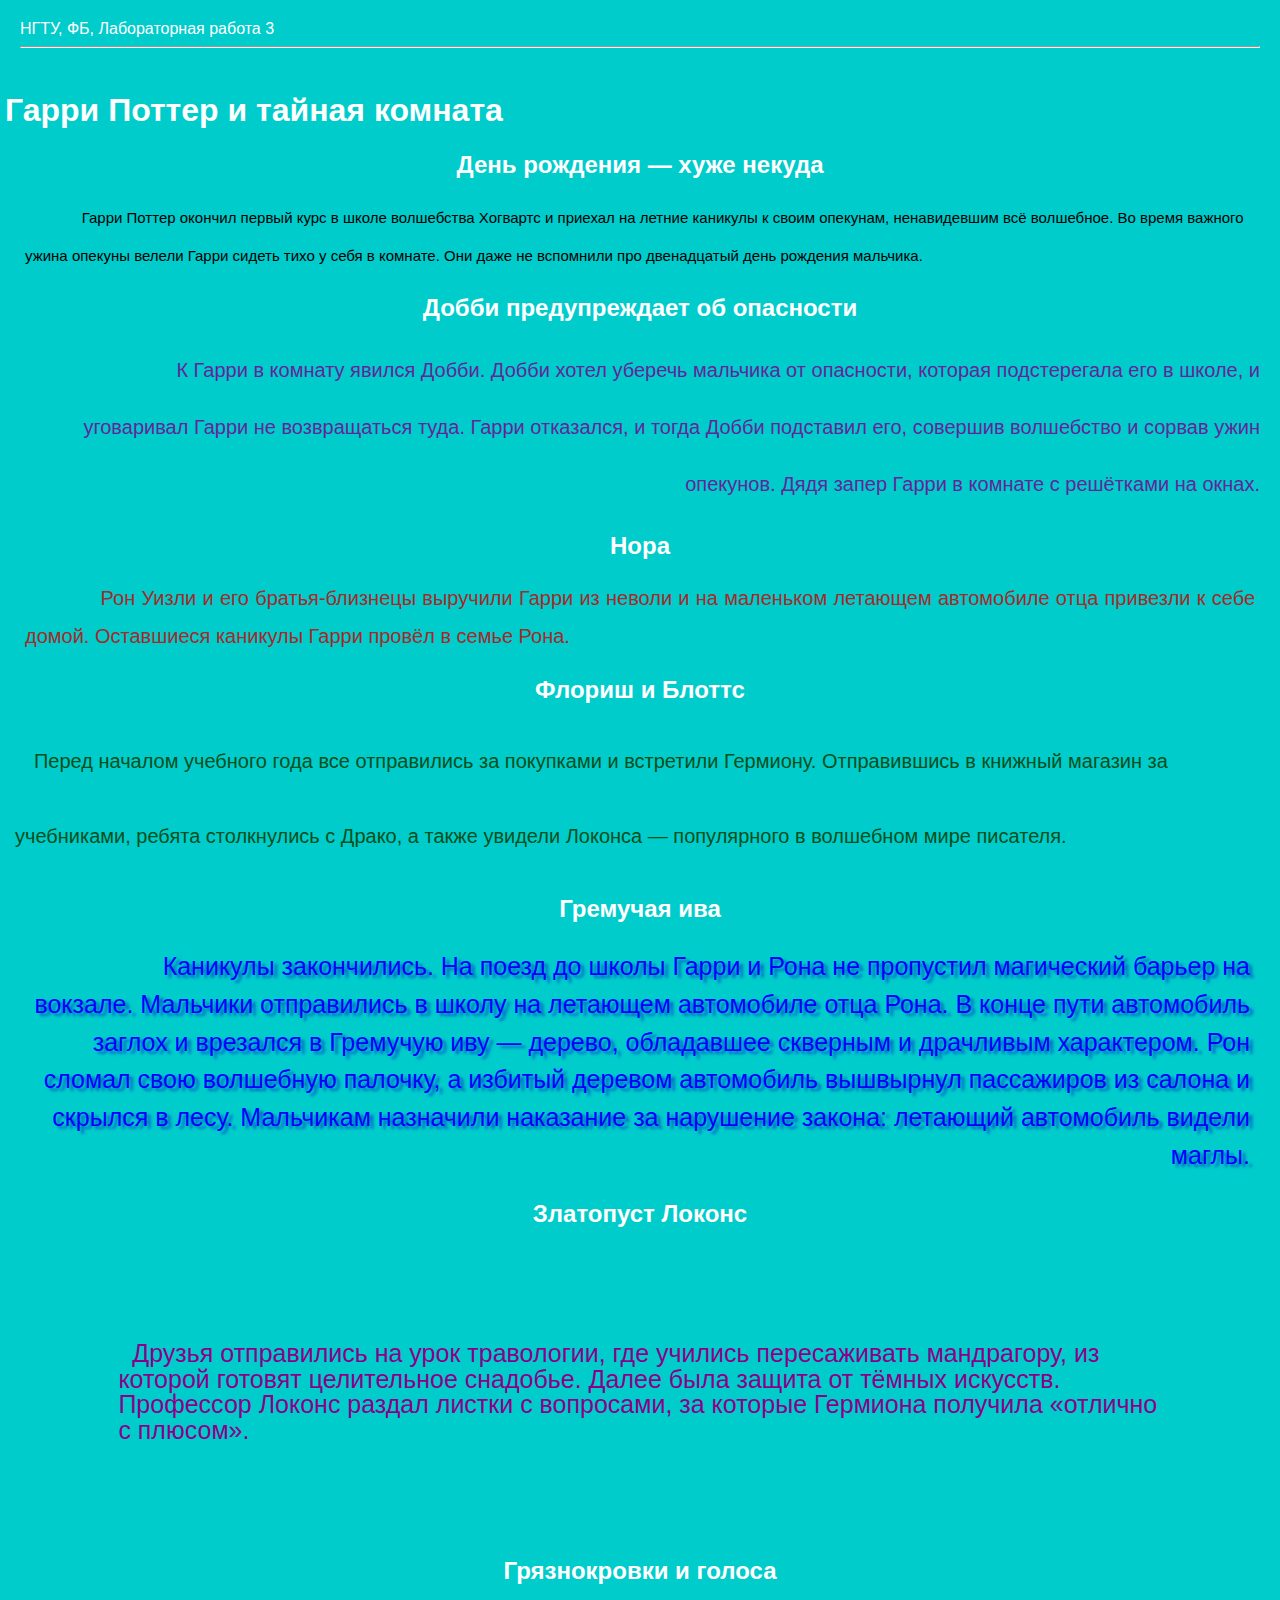
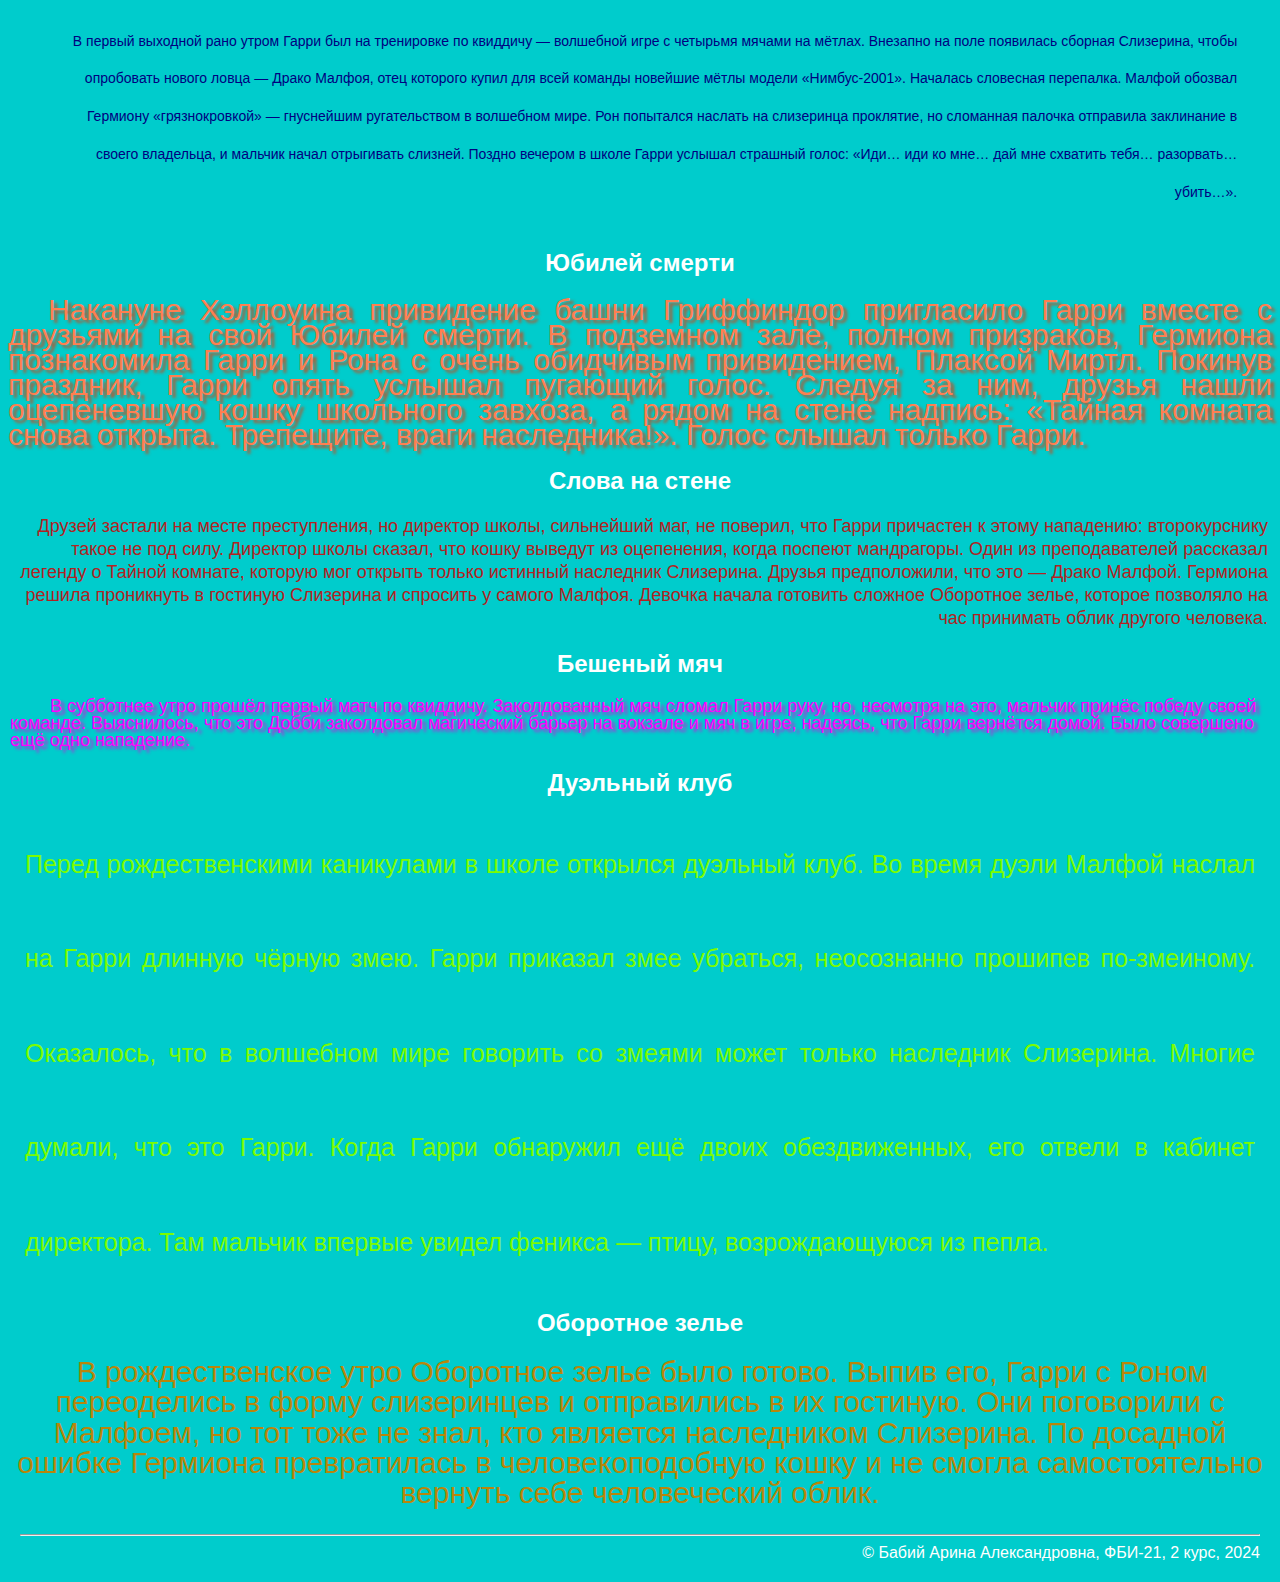
<file: lab3/text.html>
<!DOCTYPE html>
<html>
    <head>
        <meta charset="UTF-8">
        <title>Бабий Арина Александровна. Оформление текста</title>
        <link rel="stylesheet" href="../main.css">
        <style>
            h2{
                text-align: center;
            }
            .a{
                text-align:left;
                line-height: 1cm;
                text-indent: 1.5cm;
                font-size: 15px;
                margin: 20px;
                color:black
            }
            .b{
                text-align:right;
                line-height: 1.5cm;
                text-indent: 2cm;
                font-size: 20px;
                margin: 15px;
                color:rgb(98, 38, 155)
            }
            .c{
                text-align:justify;
                line-height: 1cm;
                text-indent: 2cm;
                font-size: 20px;
                margin: 20px;
                color:brown
            }
            .d{
                text-align:left;
                line-height: 2cm;
                text-indent: 0.5cm;
                font-size: 20px;
                margin: 10px;
                color:rgb(2, 80, 27)
            }
            .e{
                text-align:right;
                line-height: 1cm;
                text-indent: 2.5cm;
                font-size: 25px;
                margin: 25px;
                color:blue;
                text-shadow: 4px 3px 3px rgba(0, 0, 196, 0.5);
            }
            .f{
                text-align:left;
                line-height: 2cqi;
                text-indent: 1ch;
                font-size: 25px;
                margin: 3cm;
                color:darkmagenta
            }
            .g{
                text-align:right;
                line-height: 1cm;
                text-indent: 3px;
                font-size: 14px;
                margin: 1cm;
                color:navy
            }
            .h{
                text-align:justify;
                line-height: 25px;
                text-indent: 40px;
                font-size: 30px;
                margin: 3px;
                color:coral;
                text-shadow: 4px 3px 3px rgba(212, 66, 17, 0.8);
            }
            .i{
                text-align:right;
                line-height: 23px;
                text-indent: 0.3cm;
                font-size: 18px;
                margin: 7px;
                color:firebrick
            }
            .j{
                text-align:left;
                line-height: 17px;
                text-indent: 40px;
                font-size: 18px;
                margin: 5px;
                color:fuchsia;
                text-shadow: 4px 3px 3px rgba(203, 21, 220, 0.881);
            }
            .k{
                text-align:justify;
                line-height: 2.5cm;
                text-indent: 0cm;
                font-size: 25px;
                margin: 20px;
                color:lawngreen
            }
            .l{
                text-align:center;
                line-height: 0.8cm;
                text-indent: 5px;
                font-size: 30px;
                margin: 3px;
                color:darkgoldenrod
            }
        </style>
    </head>

    <body>
        <header style= "padding:15px;">
            НГТУ, ФБ, Лабораторная работа 3
            <hr>
        </header>
        <main>
            <h1>Гарри Поттер и тайная комната </h1>

            <h2>День рождения — хуже некуда</h2>
            <p class="a">Гарри Поттер окончил первый курс в школе волшебства Хогвартс и приехал на летние каникулы к своим опекунам, 
            ненавидевшим всё волшебное. Во время важного ужина опекуны велели Гарри сидеть тихо у себя в комнате. 
            Они даже не вспомнили про двенадцатый день рождения мальчика.</p>

            <h2>Добби предупреждает об опасности</h2>
            <p class="b">К Гарри в комнату явился Добби.
            Добби хотел уберечь мальчика от опасности, которая подстерегала его в школе, и уговаривал Гарри не возвращаться туда. 
            Гарри отказался, и тогда Добби подставил его, совершив волшебство и сорвав ужин опекунов. 
            Дядя запер Гарри в комнате с решётками на окнах.</p>

            <h2>Нора</h2>
            <p class="c">Рон Уизли и его братья-близнецы выручили Гарри из неволи и на маленьком летающем автомобиле отца привезли 
            к себе домой. Оставшиеся каникулы Гарри провёл в семье Рона.</p>
            
            <h2>Флориш и Блоттс</h2>
            <p class="d">Перед началом учебного года все отправились за покупками и встретили Гермиону. Отправившись в книжный магазин за учебниками,
             ребята столкнулись с Драко, а также увидели Локонса — популярного в волшебном мире писателя.</p>

            <h2>Гремучая ива</h2>
            <p class="e">Каникулы закончились. На поезд до школы Гарри и Рона не пропустил магический барьер на вокзале. 
            Мальчики отправились в школу на летающем автомобиле отца Рона. В конце пути автомобиль заглох и врезался в 
            Гремучую иву — дерево, обладавшее скверным и драчливым характером. Рон сломал свою волшебную палочку, 
            а избитый деревом автомобиль вышвырнул пассажиров из салона и скрылся в лесу. Мальчикам назначили наказание 
            за нарушение закона: летающий автомобиль видели маглы.</p>

            <h2>Златопуст Локонс</h2>
            <p class="f">Друзья отправились на урок травологии, где учились пересаживать мандрагору, из которой готовят целительное снадобье.
            Далее была защита от тёмных искусств. Профессор Локонс раздал листки с вопросами, за которые Гермиона получила 
            «отлично с плюсом».</p>

            <h2>Грязнокровки и голоса</h2>
            <p class="g">В первый выходной рано утром Гарри был на тренировке по квиддичу — волшебной игре с четырьмя мячами на мётлах. 
            Внезапно на поле появилась сборная Слизерина, чтобы опробовать нового ловца — Драко Малфоя, отец которого купил для 
            всей команды новейшие мётлы модели «Нимбус-2001».
            Началась словесная перепалка. Малфой обозвал Гермиону «грязнокровкой» — гнуснейшим ругательством в волшебном мире. 
            Рон попытался наслать на слизеринца проклятие, но сломанная палочка отправила заклинание в своего владельца, и мальчик 
            начал отрыгивать слизней.
            Поздно вечером в школе Гарри услышал страшный голос: «Иди… иди ко мне… дай мне схватить тебя… разорвать… убить…».</p>

            <h2>Юбилей смерти</h2>
            <p class="h">Накануне Хэллоуина привидение башни Гриффиндор пригласило Гарри вместе с друзьями на свой Юбилей смерти. 
            В подземном зале, полном призраков, Гермиона познакомила Гарри и Рона с очень обидчивым привидением, Плаксой Миртл. 
            Покинув праздник, Гарри опять услышал пугающий голос. Следуя за ним, друзья нашли оцепеневшую кошку школьного завхоза, 
            а рядом на стене надпись: «Тайная комната снова открыта. Трепещите, враги наследника!». Голос слышал только Гарри.</p>

            <h2>Слова на стене</h2>
            <p class="i">Друзей застали на месте преступления, но директор школы, сильнейший маг, не поверил, что Гарри причастен к этому 
            нападению: второкурснику такое не под силу. Директор школы сказал, что кошку выведут из оцепенения, 
            когда поспеют мандрагоры.
            Один из преподавателей рассказал легенду о Тайной комнате, которую мог открыть только истинный наследник Слизерина. 
            Друзья предположили, что это — Драко Малфой. Гермиона решила проникнуть в гостиную Слизерина и спросить у 
            самого Малфоя. Девочка начала готовить сложное Оборотное зелье, которое позволяло на час принимать облик другого человека.</p>

            <h2>Бешеный мяч</h2>
            <p class="j">В субботнее утро прошёл первый матч по квиддичу. Заколдованный мяч сломал Гарри руку, но, несмотря на это, мальчик 
            принёс победу своей команде.
            Выяснилось, что это Добби заколдовал магический барьер на вокзале и мяч в игре, надеясь, что Гарри вернётся домой.
            Было совершено ещё одно нападение.</p>
            
            <h2>Дуэльный клуб</h2>
            <p class="k">Перед рождественскими каникулами в школе открылся дуэльный клуб. Во время дуэли Малфой наслал на Гарри длинную 
            чёрную змею. Гарри приказал змее убраться, неосознанно прошипев по-змеиному. Оказалось, что в волшебном мире 
            говорить со змеями может только наследник Слизерина. Многие думали, что это Гарри.
            Когда Гарри обнаружил ещё двоих обездвиженных, его отвели в кабинет директора.
             Там мальчик впервые увидел феникса — птицу, возрождающуюся из пепла.</p>

            <h2>Оборотное зелье</h2>
            <p class="l">В рождественское утро Оборотное зелье было готово. Выпив его, Гарри с Роном переоделись в форму слизеринцев и 
            отправились в их гостиную. Они поговорили с Малфоем, но тот тоже не знал, кто является наследником Слизерина. 
            По досадной ошибке Гермиона превратилась в человекоподобную кошку и не смогла самостоятельно вернуть 
            себе человеческий облик.</p>



        </main>

        <footer style="text-align: right; padding:15px;">
            <hr>
                &copy; Бабий Арина Александровна, ФБИ-21, 2 курс, 2024
        </footer>
    </body>
</file>
<file: main.css>
body{
    background-color: rgba(0, 204, 204);
    color: rgb(255, 255, 255);
    font-family: Arial;
    margin: 5px;
}
</file>
